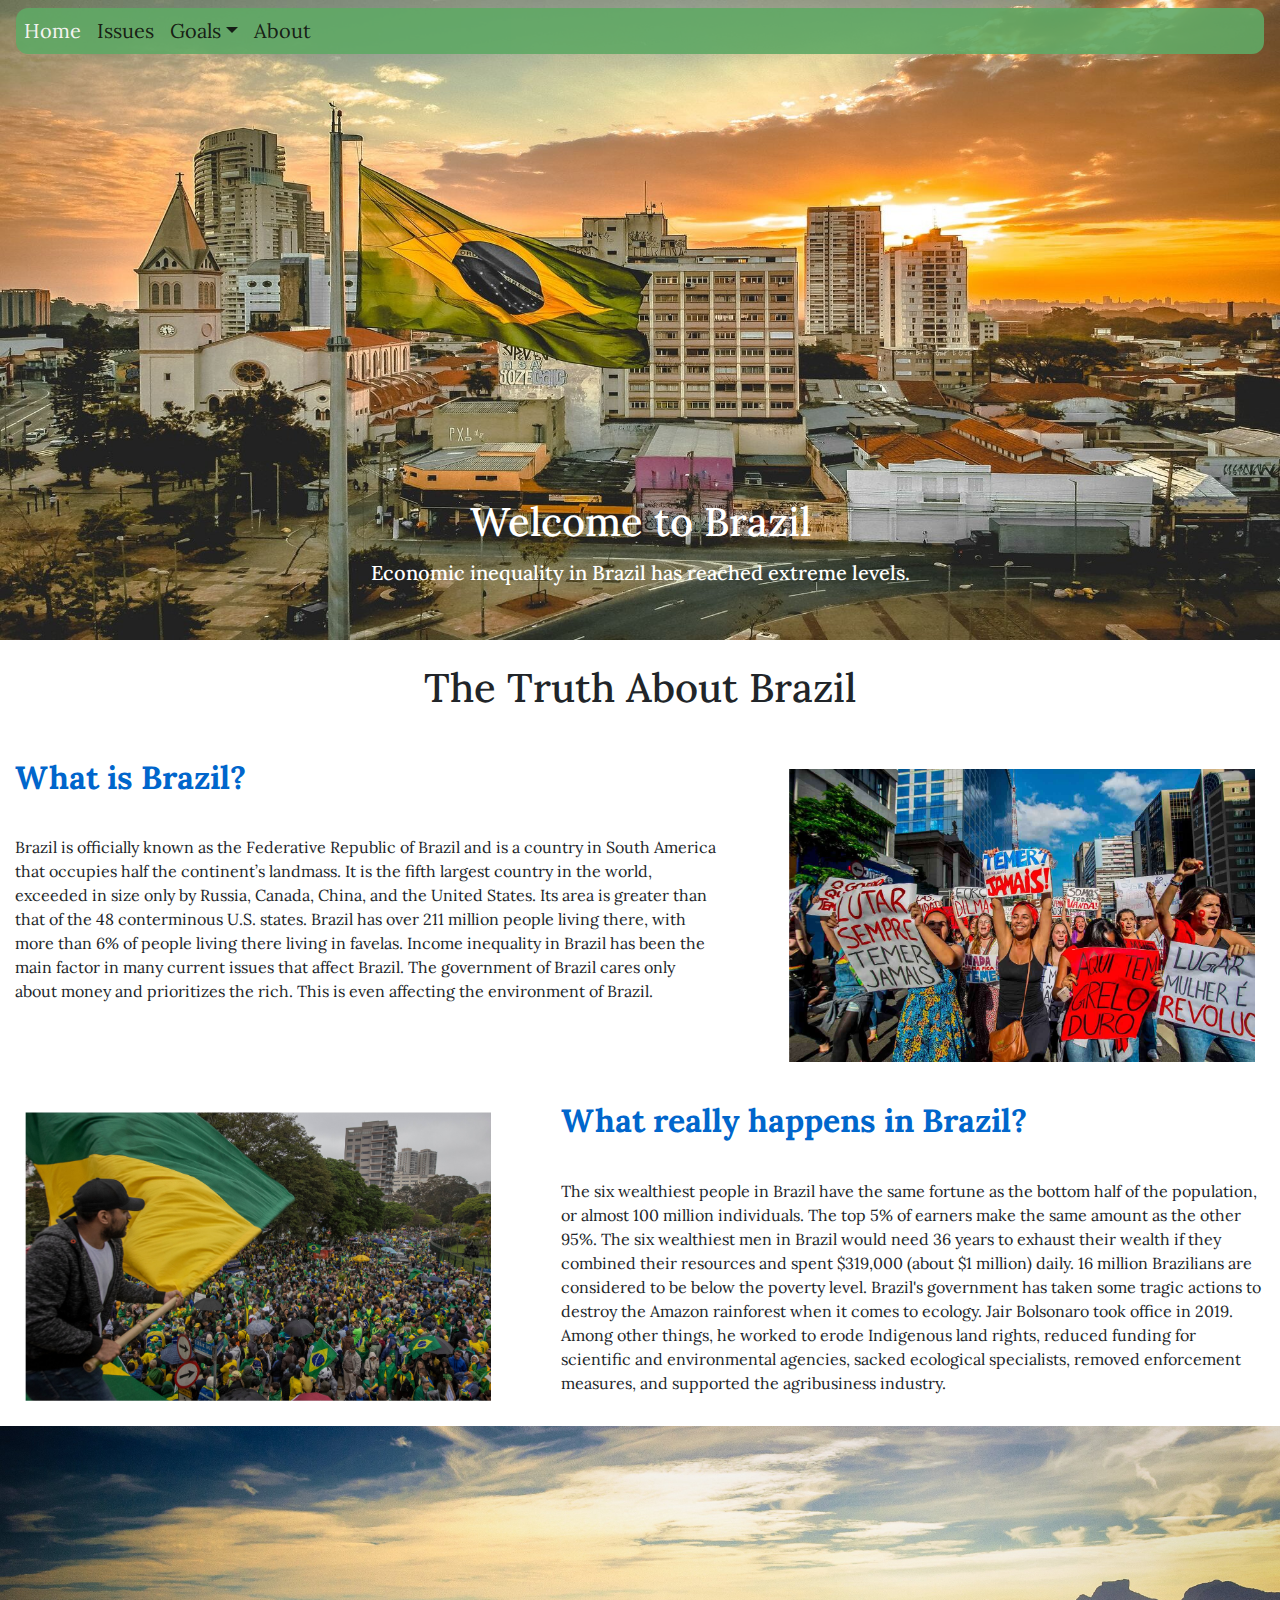
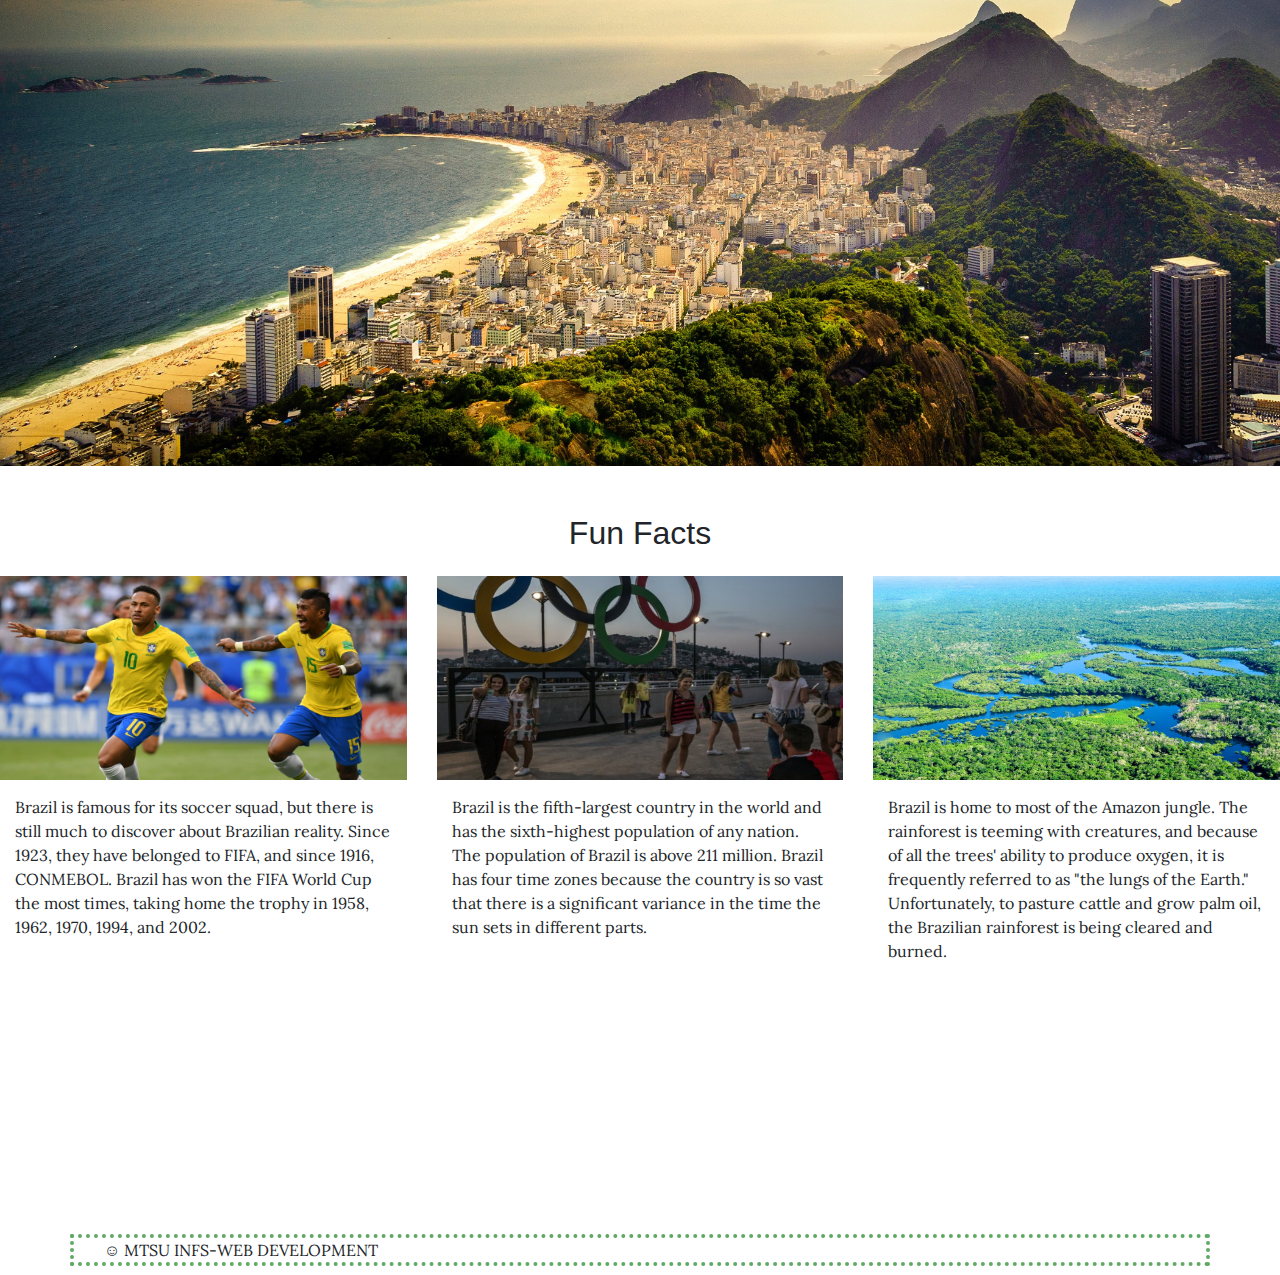
<file: index.html>
<!DOCTYPE html>
<html>

<head>
	<meta charset="utf-8">
	<meta name="viewport" content="width=device-width">
	<title>U.N Sustainable Development Goals: Addressing Brazil's Inequality </title>

	<link href="index.css" rel="stylesheet" type="text/css" />
	<link href='https://fonts.googleapis.com/css?family=Lora' rel='stylesheet'>
	<link rel="stylesheet" href="https://maxcdn.bootstrapcdn.com/bootstrap/4.0.0/css/bootstrap.min.css">
	<script src="https://ajax.googleapis.com/ajax/libs/jquery/3.3.1/jquery.min.js"></script>
	<script src="https://cdnjs.cloudflare.com/ajax/libs/popper.js/1.12.9/umd/popper.min.js"></script>
	<script src="https://maxcdn.bootstrapcdn.com/bootstrap/4.0.0/js/bootstrap.min.js"></script>
	<script src="script.js"></script>

</head>

<!-- START OF THE NAV BAR -->
<nav class="navbar fixed-top navbar-expand-lg navbar-light ">

	<button type="button" class="navbar-toggler" data-toggle="collapse" data-target="#myNavMenu"
		aria-controls="myNavMenu" aria-expanded="false" aria-label="Toggle Navigation">
		<span class="navbar-toggler-icon"></span>
	</button>

	<div class="collapse navbar-collapse" id="myNavMenu">
		<ul class="navbar-nav mr-auto active">
			<li class="nav-item active">
				<a class="nav-link" href="index.html " style="color: white;">Home</a>
			</li>

			<li class="nav-item active">
				<a class="nav-link" href="issues1.html">Issues</a>
			</li>

			<li class="nav-item dropdown active">
				<a class="nav-link dropdown-toggle" href="#" role="button" data-toggle="dropdown" aria-expanded="false">
					Goals</a>
				<ul class="dropdown-menu">
					<li><a class="dropdown-item" href="ungoal1.html"> Quality of Life </a></li>
					<li><a class="dropdown-item" href="ungoal2.html"> Economic Conditions </a></li>
					<li><a class="dropdown-item" href="ungoal3.html"> Sustainability and Climate Control </a></li>
				</ul>
			</li>



			<li class="nav-item active">
				<a class="nav-link" href="About.html">About</a>
			</li>
		</ul>
	</div>

</nav>
<!-- END OF THE NAVBAR-->

<body>

	<!-- START OF THE CARASOUL -->
	<div id="carouselmain" class="carousel slide" data-ride="carousel" data-interval="3000">
		<div class="carousel-inner">
			<div class="carousel-item active ">
				<img id="mainimg" class="d-block w-100" src="img/15.jpg" alt="Slide 1">
				<div class="carousel-caption d-none d-md-block">
					<h1> Welcome to Brazil </h1>
					<h5> Economic inequality in Brazil has reached extreme levels.</h5>
				</div>
			</div>
			<div class="carousel-item">
				<img id="mainimg" class="d-block w-100" src="img/12.jpg" alt="Slide 2">
				<div class="carousel-caption d-none d-md-block">
					<h1> Brazil is behind so many countries. </h1>
					<h5>To catch up to the United Kingdoms income equality, it will take 75 years.</h5>
				</div>
			</div>
		</div>
	</div>
	<!-- END OF THE CARASOUL -->

	<br>
	<h1 style="font-family: 'Lora'; text-align: center;">The Truth About Brazil</h1><br>
	<!-- About Section -->

	<div class="row one">
		<div class="col-md-7">
			<h2 class="one-heading" style="font-family: 'Lora'; font-weight: bold; color: #0066CC; padding:15px;"> What
				is Brazil?</h2>
			<p class="bscinfo" style="padding:15px;"> Brazil is officially known as the Federative Republic of Brazil
				and is a country in South America that occupies half the continent’s landmass. It is the fifth largest
				country in the world, exceeded in size only by Russia, Canada, China, and the United States. Its area is
				greater than that of the 48 conterminous U.S. states. Brazil has over 211 million people living there,
				with more than 6% of people living there living in favelas. Income inequality in Brazil has been the
				main factor in many current issues that affect Brazil. The government of Brazil cares only about money
				and prioritizes the rich. This is even affecting the environment of Brazil. </p>
		</div>
		<div class="col-md-5">
			<img class="bw d-block w-100" src="img/6.jpg" height=95% style=padding:25px; alt="brazil flag">
		</div>
	</div>

	<div class="row two ">
		<div class="col-md-5" style="float: left;">
			<img class="bw d-block w-100" src="img/3.jpg" height=95% style=padding:25px; alt="brazil flag">
		</div>
		<div class="col-md-7">
			<h2 class="two-heading" style="font-family: 'Lora'; font-weight: bold; color: #0066CC; padding:15px;"> What
				really happens in Brazil?</h2>

			<p class="bscinfo2" style="padding:15px;"> The six wealthiest people in Brazil have the same fortune as the
				bottom half of the population, or almost 100 million individuals. The top 5% of earners make the same
				amount as the other 95%. The six wealthiest men in Brazil would need 36 years to exhaust their wealth if
				they combined their resources and spent $319,000 (about $1 million) daily. 16 million Brazilians are
				considered to be below the poverty level. Brazil's government has taken some tragic actions to destroy
				the Amazon rainforest when it comes to ecology. Jair Bolsonaro took office in 2019. Among other things,
				he worked to erode Indigenous land rights, reduced funding for scientific and environmental agencies,
				sacked ecological specialists, removed enforcement measures, and supported the agribusiness industry.
			</p>
		</div>
	</div>

	<img src="img/13.jpg" class="morph d-block w-100 hoverable">
	<br><br>

	<!--fun facts -->
	<h2 class="secondary-heading mb-4" style=" text-align: center">Fun Facts</h2>

	<div class="row mb-5">
		<div class="col-lg-4 col-md-12 mb-4 mb-lg-0">
			<div class=" hover-zoomin">
				<img src="img/16.jpg" class=" img-fluid " alt="smaple image">

				<p style=padding:15px;>Brazil is famous for its soccer squad, but there is still much to discover about
					Brazilian reality. Since 1923, they have belonged to FIFA, and since 1916, CONMEBOL. Brazil has won
					the FIFA World Cup the most times, taking home the trophy in 1958, 1962, 1970, 1994, and 2002. </p>

			</div>
		</div>

		<div class="col-lg-4 col-md-6 mb-4 mb-md-0">


			<div class=" hover-zoomin">
				<img src="img/4.jpg" class="img-fluid " alt="smaple image">

				<p style=padding:15px;>Brazil is the fifth-largest country in the world and has the sixth-highest
					population of any nation. The population of Brazil is above 211 million. Brazil has four time zones
					because the country is so vast that there is a significant variance in the time the sun sets in
					different parts.</p>
			</div>

		</div>

		<div class="col-lg-4 col-md-6 mb-4 mb-md-0">

			<div class=" hover-zoomin">

				<img src="img/18.jpg" class=" img-fluid " alt="smaple image">

				<p style=padding:15px;> Brazil is home to most of the Amazon jungle. The rainforest is teeming with
					creatures, and because of all the trees' ability to produce oxygen, it is frequently referred to as
					"the lungs of the Earth." Unfortunately, to pasture cattle and grow palm oil, the Brazilian
					rainforest is being cleared and burned. </p>

			</div>
		</div>
	</div>


	<br><br>

	<br><br> <br><br> <br><br>

	<!-- Footer-->
	<footer class="footer" role="contentinfo">

		<div class="row">
			<div class="container" <div class="col-sm-6">
				<a style=padding:15px> ☺ MTSU INFS-WEB DEVELOPMENT </a>
			</div>
		</div>
		</div>

	</footer>

</body>

</html>
</file>
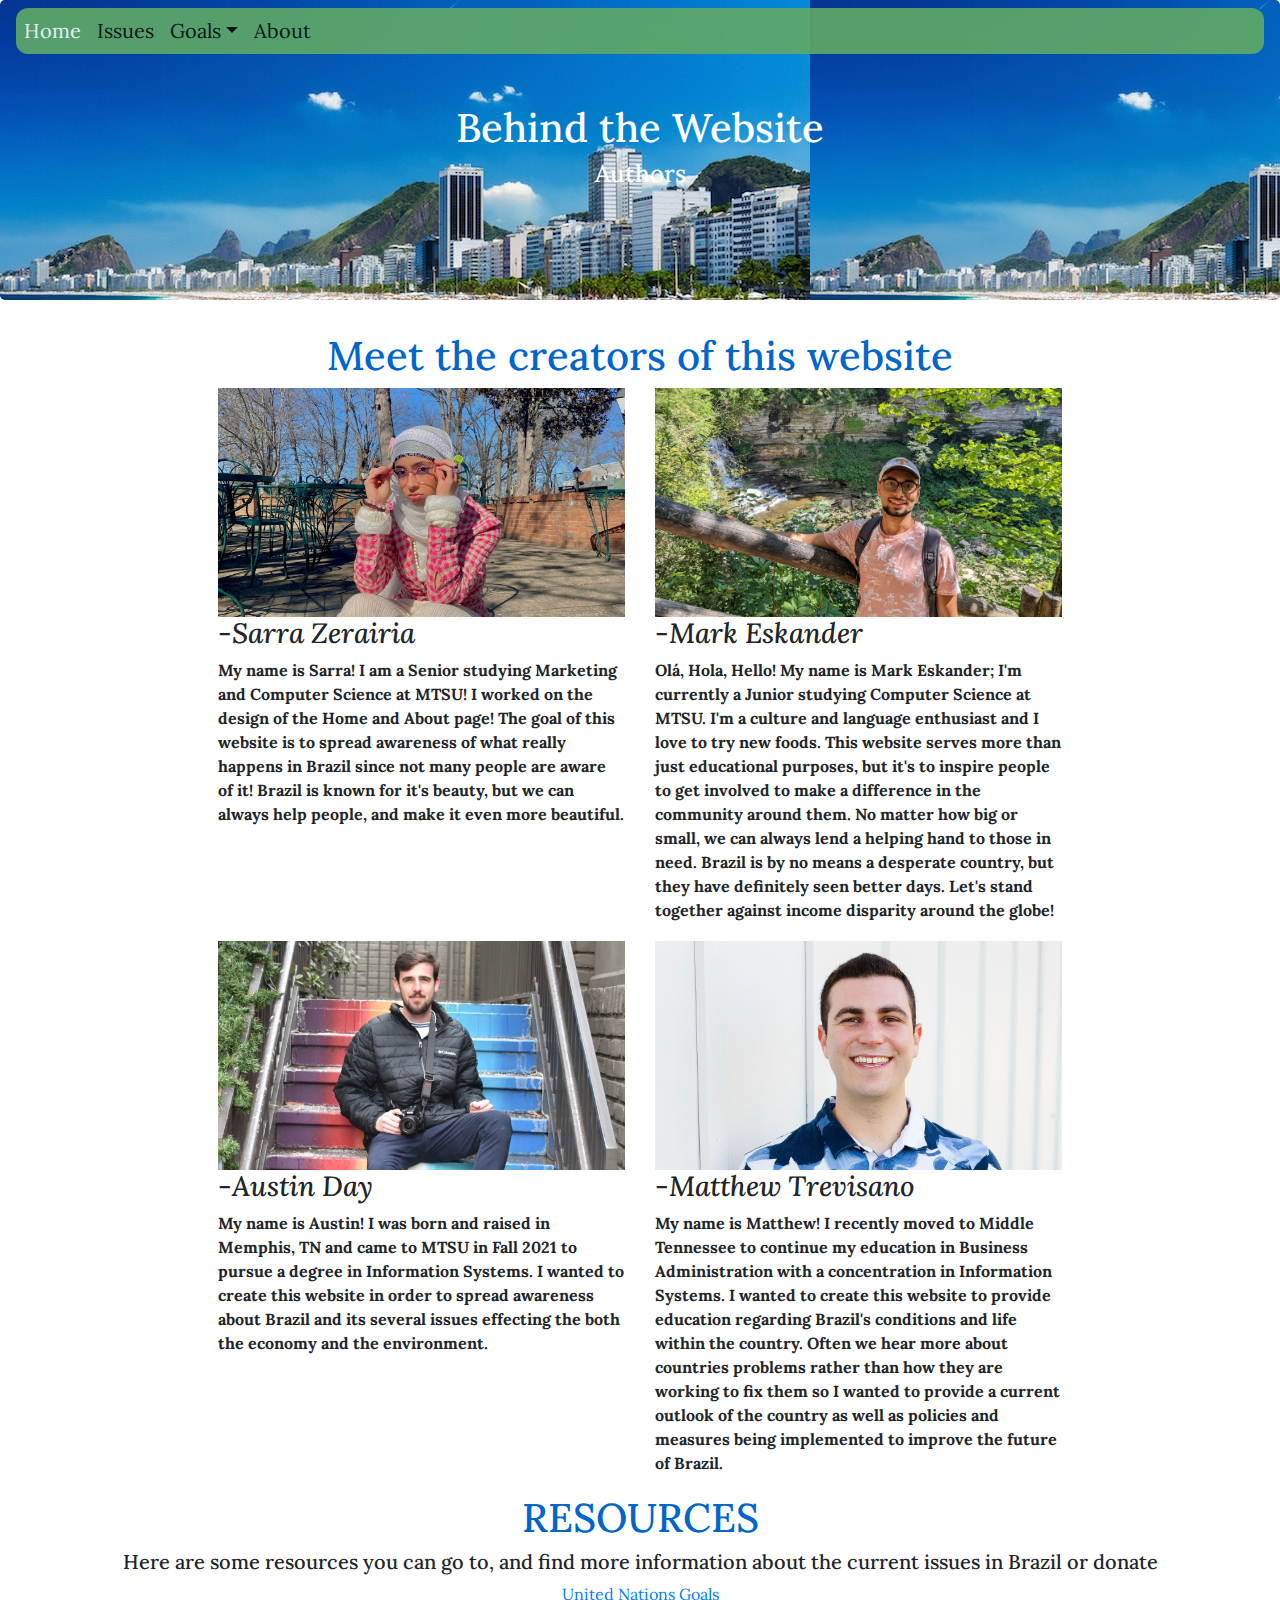
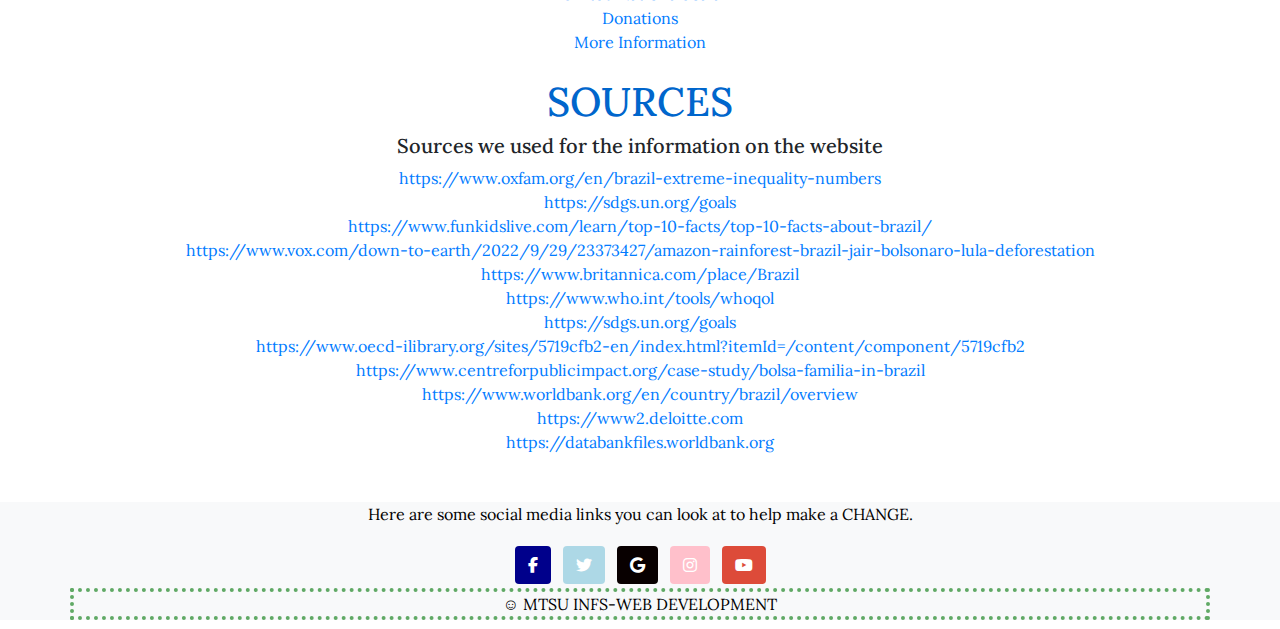
<file: About.html>
<!DOCTYPE html>
<html>

<head>
	<meta charset="utf-8">
	<meta name="viewport" content="width=device-width">
	<title>U.N Sustainable Development Goals: Addressing Brazil's Inequality </title>
	<link href="index.css" rel="stylesheet" type="text/css" />
	<link href='https://fonts.googleapis.com/css?family=Lora' rel='stylesheet'>
   <link rel="stylesheet" href="https://cdnjs.cloudflare.com/ajax/libs/font-awesome/6.3.0/css/all.min.css"
    crossorigin="anonymous">
	<link rel="stylesheet" href="https://maxcdn.bootstrapcdn.com/bootstrap/4.0.0/css/bootstrap.min.css">
	<script src="https://ajax.googleapis.com/ajax/libs/jquery/3.3.1/jquery.min.js"></script>
	<script src="https://cdnjs.cloudflare.com/ajax/libs/popper.js/1.12.9/umd/popper.min.js"></script>
	<script src="https://maxcdn.bootstrapcdn.com/bootstrap/4.0.0/js/bootstrap.min.js"></script>
	<script src="script.js"></script>

</head>

<!-- START OF THE NAV BAR -->
<nav class="navbar fixed-top navbar-expand-lg navbar-light ">

	<button type="button" class="navbar-toggler" data-toggle="collapse" data-target="#myNavMenu"
		aria-controls="myNavMenu" aria-expanded="false" aria-label="Toggle Navigation">
		<span class="navbar-toggler-icon"></span>
	</button>

	<div class="collapse navbar-collapse" id="myNavMenu">
		<ul class="navbar-nav mr-auto active">
			<li class="nav-item active">
				<a class="nav-link" href="index.html " style="color: white;">Home</a>
			</li>
			<li class="nav-item active">
				<a class="nav-link" href="issues1.html">Issues</a>
			</li>

			<li class="nav-item dropdown active">
				<a class="nav-link dropdown-toggle" href="#" role="button" data-toggle="dropdown" aria-expanded="false">
					Goals</a>
				<ul class="dropdown-menu">
					<li><a class="dropdown-item" href="ungoal1.html"> Quality of Life </a></li>
					<li><a class="dropdown-item" href="ungoal2.html"> Economic Conditions </a></li>
					<li><a class="dropdown-item" href="ungoal3.html"> Sustainability and Climate Control </a></li>
				</ul>
			</li>

			<li class="nav-item active">
				<a class="nav-link" href="About.html">About</a>
			</li>
		</ul>
	</div>

</nav>
<!-- END OF THE NAVBAR-->

<!-- Background image -->
<div class="jumbotron" style="background-image: url('img/14.jpg'); height: 300px; width: 100%;">
	<div class="d-flex justify-content-center align-items-center h-100">
		<div class="text-white" style=" text-align: center;">
			<h1>Behind the Website</h1>
			<h4>Authors</h4>
		</div>
	</div>
</div>

<body>

  <!-- AUTHORS SECTION -->
	<h1 class="creators" style="color: #0066CC; font-family: 'Lora';">Meet the creators of this website</h1>
	
	<div id="grid" class="row justify-content-center align-items-center " >
		<div class="col-sm-6 col-md-4 col-lg-4 mb-4">
			<img class="img-fluid" src="img/sarra.jpg">
			<div class="myinfo" >
				<h3>-<em>Sarra Zerairia</em></h3>
				<p ><strong > My name is Sarra! I am a Senior studying Marketing and Computer Science at MTSU! I worked on the design of the Home and About page! The goal of this website is to spread awareness of what really happens in Brazil since not many people are aware of it! Brazil is known for it's beauty, but we can always help people, and make it even more beautiful.</strong></p>
			</div>
		</div>
		<div class="col-sm-6 col-md-4 col-lg-4 mb-4">
			<img class="img-fluid" src="img/mark.jpg">
			<div class="myinfo">
				<h3>-<em>Mark Eskander</em></h3>
				<p><strong>Olá, Hola, Hello! My name is Mark Eskander; I'm currently a Junior studying Computer Science at MTSU. I'm a culture and language enthusiast and I love to try new foods. This website serves more than just educational purposes, but it's to inspire people to get involved to make a difference in the community around them. No matter how big or small, we can always lend a helping hand to those in need. Brazil is by no means a desperate country, but they have definitely seen better days. Let's stand together against income disparity around the globe!</strong></p>
			</div>
		</div>
			
		<div class="w-100"></div>
		<div class="col-sm-6 col-md-4 col-lg-4 mb-4">
			<img class="img-fluid" src="img/austin.jpg">
			<div class="myinfo">
				<h3>-<em>Austin Day</em></h3>
				<p ><strong>My name is Austin! I was born and raised in Memphis, TN and came to MTSU in Fall 2021 to pursue a degree in Information Systems. I wanted to create this website in order to spread awareness about Brazil and its several issues effecting the both the economy and the environment.</strong></p>
			</div>
		</div>
 
		<div class="col-sm-6 col-md-4 col-lg-4 mb-4">
			<img class="img-fluid" src="img/matt.jpg">
      	<div class="myinfo">
				<h3>-<em>Matthew Trevisano</em></h3>
				<p ><strong>My name is Matthew! I recently moved to Middle Tennessee to continue my education in Business Administration with a concentration in Information Systems. I wanted to create this website to provide education regarding Brazil's conditions and life within the country. Often we hear more about countries problems rather than how they are working to fix them so I wanted to provide a current outlook of the country as well as policies and measures being implemented to improve the future of Brazil.</strong></p>
			</div>
		</div>
	</div>
<!-- END OF AUTHORS SECTION -->

  <!-- RESOURCES  -->
  <div class="resources">
  <h1 style="text-align: center; color: #0066CC ;"> RESOURCES </h1>
  <h5 style="text-align: center;"> Here are some resources you can go to, and find more information about the current issues in Brazil or donate</h5>
<div class= "resource">
<a href="https://sdgs.un.org/goals" > United Nations Goals </a> <br>
<a href="https://www.globalgiving.org/search/?size=25&nextPage=1&sortField=sortorder&selectedLocations=00brazil&loadAllResults=true" > Donations </a> <br>
<a href="https://www.hrw.org/world-report/2022/country-chapters/brazil" > More Information </a> <br>
  
</div>
</div>

<br> 

  <!-- SOURCES SECTION -->
<div class="sources">
  <h1 style="text-align: center; color: #0066CC ;"> SOURCES </h1>
  <h5 style="text-align: center;"> Sources we used for the information on the website  </h5>
  <div class= "source">
<a href="https://www.oxfam.org/en/brazil-extreme-inequality-numbers" > https://www.oxfam.org/en/brazil-extreme-inequality-numbers </a> <br>

<a href="https://sdgs.un.org/goals" > https://sdgs.un.org/goals </a> <br>

<a  href="https://www.funkidslive.com/learn/top-10-facts/top-10-facts-about-brazil/ " > https://www.funkidslive.com/learn/top-10-facts/top-10-facts-about-brazil/  </a> <br>

<a href="https://www.vox.com/down-to-earth/2022/9/29/23373427/amazon-rainforest-brazil-jair-bolsonaro-lula-deforestation " > https://www.vox.com/down-to-earth/2022/9/29/23373427/amazon-rainforest-brazil-jair-bolsonaro-lula-deforestation  </a> <br>

<a  href="https://www.britannica.com/place/Brazil" > https://www.britannica.com/place/Brazil </a> <br>

<a  href="https://www.who.int/tools/whoqol" > https://www.who.int/tools/whoqol </a> <br>
    
<a  href="https://sdgs.un.org/goals" > https://sdgs.un.org/goals </a> <br>

<a  href="https://www.oecd-ilibrary.org/sites/5719cfb2-en/index.html?itemId=/content/component/5719cfb2-en#:~:text=Brazil's%20National%20Education%20Plan%20(Plano,Educa%C3%A7%C3%A3o%2C%202014%5B14%5D"> https://www.oecd-ilibrary.org/sites/5719cfb2-en/index.html?itemId=/content/component/5719cfb2 </a> <br>                                                                                   
<a  href="https://www.centreforpublicimpact.org/case-study/bolsa-familia-in-brazil" > https://www.centreforpublicimpact.org/case-study/bolsa-familia-in-brazil </a> <br>

<a  href="https://www.worldbank.org/en/country/brazil/overview" > https://www.worldbank.org/en/country/brazil/overview</a> <br> 

<a  href="https://www2.deloitte.com/us/en/insights/economy/americas/brazil-economic-outlook.html" > https://www2.deloitte.com </a> <br> 

<a  href="https://databankfiles.worldbank.org/public/ddpext_download/poverty/987B9C90-CB9F-4D93-AE8C-750588BF00QA/current/Global_POVEQ_BRA.pdf" > https://databankfiles.worldbank.org
</a> <br> 


    
</div>
</div>

<!-- END OF SOURCES SECTION -->
<br><br>

  <!-- FOOTER + SOCIAL MEDIA LINKS-->
<footer class="bg-light text-center text-white">
 <p style="color: black;">Here are some social media links you can look at to help make a CHANGE.</p>
  <div class="socials">

      <a
        class="btn text-white btn-floating m-1"
        style="background-color: #00008B;"
        href="https://www.facebook.com/brazilfoundation.org/"
        role="button"
        ><i class="fab fa-facebook-f"></i
      ></a>

    
      <a
        class="btn text-white btn-floating m-1"
        style="background-color: #ADD8E6;"
        href="https://twitter.com/SustDev"
        role="button"
        ><i class="fab fa-twitter"></i
      ></a>

      <a
        class="btn text-white btn-floating m-1"
        style="background-color: #080000;"
        href="https://www.globalgiving.org/search/?size=25&nextPage=1&sortField=sortorder&selectedLocations=00brazil&loadAllResults=true"
        role="button"
        ><i class="fab fa-google"></i
      ></a>


      <a
        class="btn text-white btn-floating m-1"
        style="background-color: #FFC0CB;"
        href="https://www.instagram.com/brazilhelp_org/"
        role="button"
        ><i class="fab fa-instagram"></i
      ></a>


      <a
        class="btn text-white btn-floating m-1"
        style="background-color: #DD4B39;"
        href="https://www.youtube.com/watch?v=B3213P5_XKc"
        role="button"
        ><i class="fab fa-youtube"></i
      ></a>
   
  </div>


		<div class="row">
			<div class="container" <div class="col-sm-6">
				<a style="padding:15px; color: black;"> ☺ MTSU INFS-WEB DEVELOPMENT  </a>
			</div>
		</div>

	</footer>
<!-- FOOTER ENDS -->
</body>

</html>
</file>
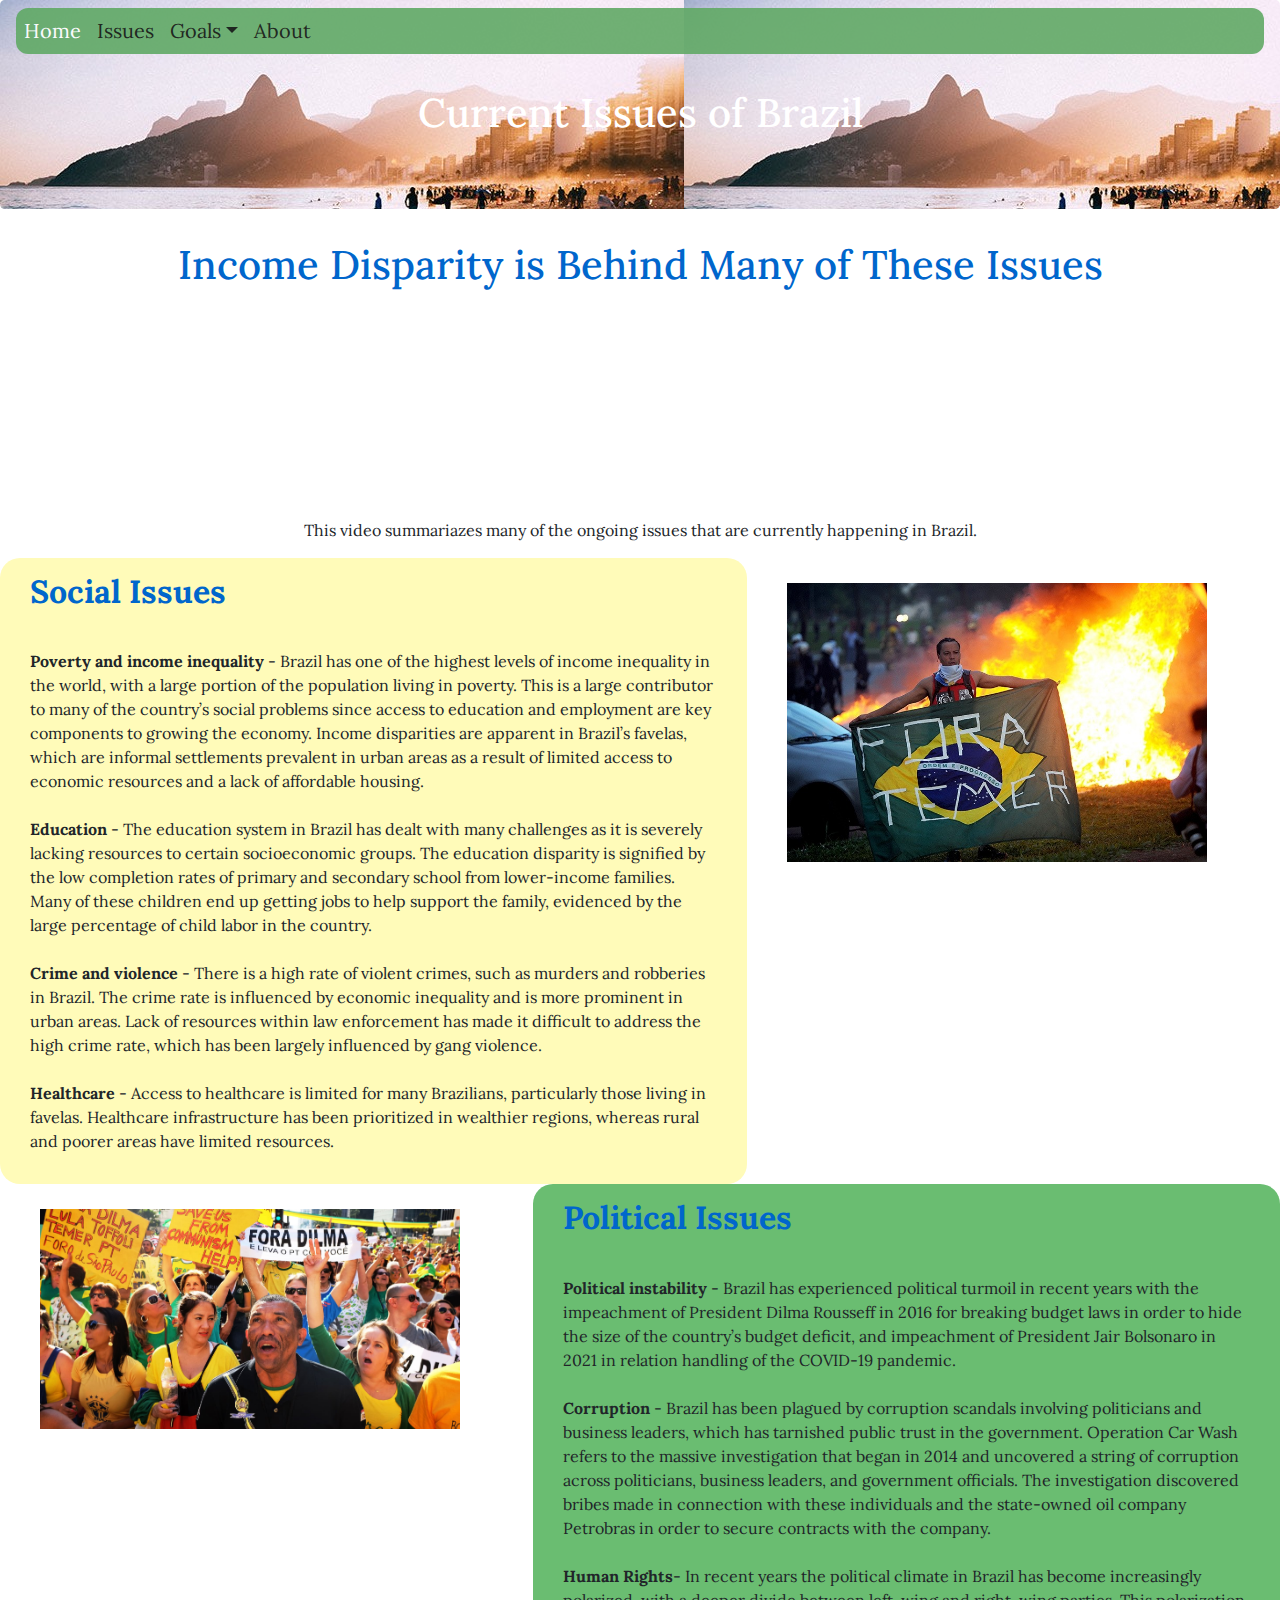
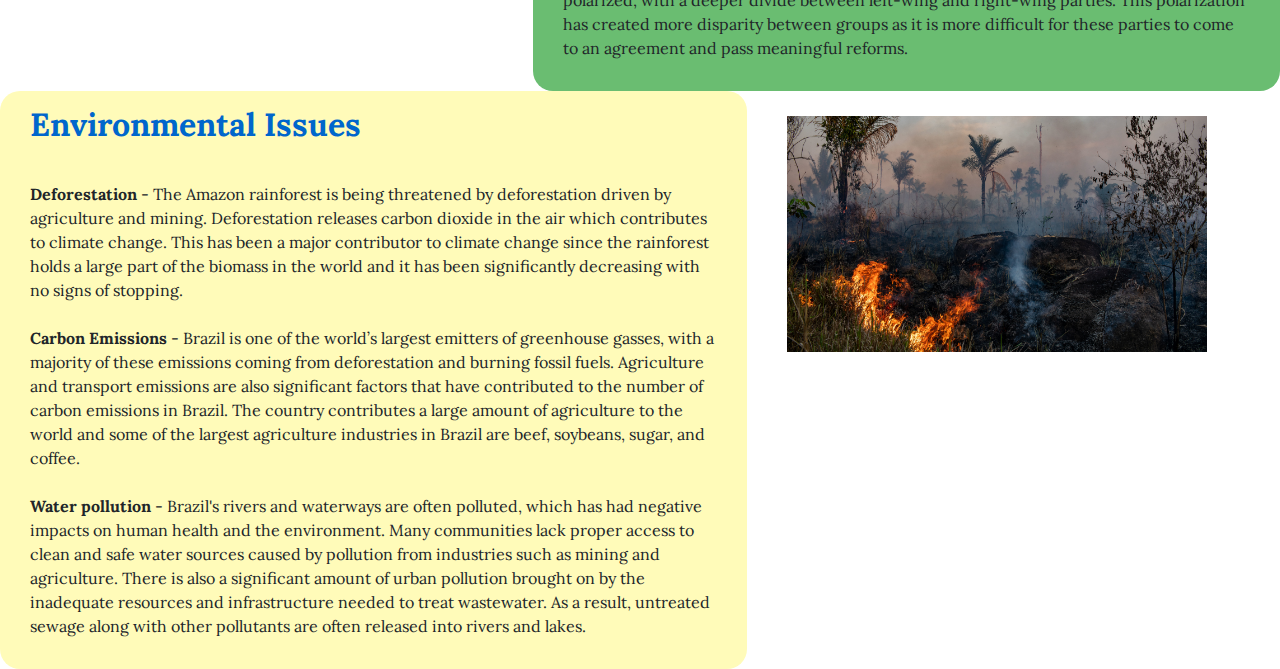
<file: issues1.html>
<!DOCTYPE html>
<html>

<head>
  <meta charset="utf-8">
  <meta name="viewport" content="width=device-width">
  <title>Issues in Brazil</title>
	<link href="index.css" rel="stylesheet" type="text/css" />
	<link href='https://fonts.googleapis.com/css?family=Lora' rel='stylesheet'>
	<link rel="stylesheet" href="https://maxcdn.bootstrapcdn.com/bootstrap/4.0.0/css/bootstrap.min.css">
	<script src="https://ajax.googleapis.com/ajax/libs/jquery/3.3.1/jquery.min.js"></script>
	<script src="https://cdnjs.cloudflare.com/ajax/libs/popper.js/1.12.9/umd/popper.min.js"></script>
	<script src="https://maxcdn.bootstrapcdn.com/bootstrap/4.0.0/js/bootstrap.min.js"></script>
	<script src="script.js"></script>

</head>

<!-- START OF THE NAV BAR -->
<nav class="navbar fixed-top navbar-expand-lg navbar-light ">

	<button type="button" class="navbar-toggler" data-toggle="collapse" data-target="#myNavMenu"
		aria-controls="myNavMenu" aria-expanded="false" aria-label="Toggle Navigation">
		<span class="navbar-toggler-icon"></span>
	</button>

	<div class="collapse navbar-collapse" id="myNavMenu">
		<ul class="navbar-nav mr-auto active">
			<li class="nav-item active">
				<a class="nav-link" href="index.html " style="color: white;">Home</a>
			</li>

    	<li class="nav-item active">
				<a class="nav-link" href="issues1.html">Issues</a>
			</li>
      
			<li class="nav-item dropdown active">
				<a class="nav-link dropdown-toggle" href="#" role="button" data-toggle="dropdown" aria-expanded="false">
					Goals</a>
				<ul class="dropdown-menu">
					<li><a class="dropdown-item" href="ungoal1.html"> Quality of Life </a></li>
					<li><a class="dropdown-item" href="ungoal2.html"> Economic Disparity </a></li>
          <li><a class="dropdown-item" href="ungoal3.html"> Sustainability and Climate Control </a></li>
				</ul>
			</li>


			<li class="nav-item active">
				<a class="nav-link" href="About.html">About</a>
			</li>
		</ul>
	</div>

</nav>
<!-- END OF THE NAVBAR-->
  
  <body>
    
  	<div class="jumbotron" style="background-image: url('img/10.jpg'); height: 200;">
		<div>
			<h1 style="color: #fff; text-align: center; padding-top: 25px;" >Current Issues of Brazil</h1>
		</div>
	</div>
<!-- VIDEO -->
    <h1 style="text-align:center; font-family: 'Lora'; color:#0066CC ;" > Income Disparity is Behind Many of These Issues</h1>
    <div style="text-align:center;">
    <iframe width="400" height="215" src="https://www.youtube.com/embed/Bcg7j2-vqMQ" title="YouTube video player" frameborder="0" allow="accelerometer; autoplay; clipboard-write; encrypted-media; gyroscope; picture-in-picture; web-share" allowfullscreen></iframe>
</div>
      <p style="text-align:center;" > This video summariazes many of the ongoing issues that are currently happening in Brazil.  </p>

<!-- INFORMATION -->
  <div class="row-one">
    <div class="col-md-7" style="float:left; background-color: #fffbb9; border-radius: 20px;">
    <h2 class="one-heading" style="font-family: 'Lora'; font-weight: bold; color: #0066CC; padding:15px;"> Social Issues</h2>
    <p class="bscinfo" style="padding: 15px;">
        <strong>Poverty and income inequality</strong> - Brazil has one of the highest levels of income inequality in the world, with a large portion of the population living in poverty. This is a large contributor to many of the country’s social problems since access to education and employment are key components to growing the economy. Income disparities are apparent in Brazil’s favelas, which are informal settlements prevalent in urban areas as a result of limited access to economic resources and a lack of affordable housing.
    <br>
    <br>
        <strong>Education</strong> - The education system in Brazil has dealt with many challenges as it is severely lacking resources to certain socioeconomic groups. The education disparity is signified by the low completion rates of primary and secondary school from lower-income families. Many of these children end up getting jobs to help support the family, evidenced by the large percentage of child labor in the country.
    <br>
    <br>
        <strong>Crime and violence</strong> - There is a high rate of violent crimes, such as murders and robberies in Brazil. The crime rate is influenced by economic inequality and is more prominent in urban areas. Lack of resources within law enforcement has made it difficult to address the high crime rate, which has been largely influenced by gang violence.
    <br>
    <br>
        <strong>Healthcare</strong> - Access to healthcare is limited for many Brazilians, particularly those living in favelas. Healthcare infrastructure has been prioritized in wealthier regions, whereas rural and poorer areas have limited resources. 
</p>
    </div>
      <div class="col-md-5"  style="float: right;"> 
        <img class="bw img-fluid" src="img/R.jpeg" height=95%  style="padding:25px;"; alt="Brazillian Protests">
      </div>
    </div>
    


    
     <div class="row two"> 
       </div>
       <div class="col-md-7" style="float:right; background-color: #6abd71; border-radius: 20px;">
        <h2 class="two-heading" style="font-family: 'Lora'; font-weight: bold; color: #0066CC; padding:15px;"> Political Issues </h2>
   <p class="bscinfo2" style="padding: 15px;">
        <strong>Political instability</strong> - Brazil has experienced political turmoil in recent years with the impeachment of President Dilma Rousseff in 2016 for breaking budget laws in order to hide the size of the country’s budget deficit, and impeachment of President Jair Bolsonaro in 2021 in relation handling of the COVID-19 pandemic.
    <br>
    <br>
        <strong>Corruption</strong> - Brazil has been plagued by corruption scandals involving politicians and business leaders, which has tarnished public trust in the government. Operation Car Wash refers to the massive investigation that began in 2014 and uncovered a string of corruption across politicians, business leaders, and government officials. The investigation discovered bribes made in connection with these individuals and the state-owned oil company Petrobras in order to secure contracts with the company.  
    <br>
    <br>
        <strong>Human Rights</strong>- In recent years the political climate in Brazil has become increasingly polarized, with a deeper divide between left-wing and right-wing parties. This polarization has created more disparity between groups as it is more difficult for these parties to come to an agreement and pass meaningful reforms. 
</p>
     </div>
    <div  class="col-md-5" style="float: left">
      <img class="bw img-fluid" src="img/P.jpg" style=padding:25px; alt="Save us from Communism">
    </div>
    
    <div class="row-three">
    <div class="col-md-7" style="float:left; background-color: #fffbb9; border-radius: 20px;">
    <h2 class="three-heading" style="font-family: 'Lora'; font-weight: bold; color: #0066CC; padding:15px;"> Environmental Issues</h2>
    <p class="bscinfo" style="padding: 15px;">
       <strong>Deforestation</strong> - The Amazon rainforest is being threatened by deforestation driven by agriculture and mining. Deforestation releases carbon dioxide in the air which contributes to climate change. This has been a major contributor to climate change since the rainforest holds a large part of the biomass in the world and it has been significantly decreasing with no signs of stopping. 
    <br>
    <br>
        <strong>Carbon Emissions</strong> - Brazil is one of the world’s largest emitters of greenhouse gasses, with a majority of these emissions coming from deforestation and burning fossil fuels. Agriculture and transport emissions are also significant factors that have contributed to the number of carbon emissions in Brazil. The country contributes a large amount of agriculture to the world and some of the largest agriculture industries in Brazil are beef, soybeans, sugar, and coffee.
    <br>
    <br>
       <strong>Water pollution</strong> - Brazil's rivers and waterways are often polluted, which has had negative impacts on human health and the environment. Many communities lack proper access to clean and safe water sources caused by pollution from industries such as mining and agriculture. There is also a significant amount of urban pollution brought on by the inadequate resources and infrastructure needed to treat wastewater. As a result, untreated sewage along with other pollutants are often released into rivers and lakes. 
</p>
    </div>
      <div class="col-md-5"  style="float: right;"> 
        <img class="bw img-fluid" src="img/carouselimg1.jpg" height=95%  style="padding:25px;"; alt="rainforest deforestation">
      </div>
    </div>
   
<!-- END OF INFORMATION -->
</body>

</html>
</file>
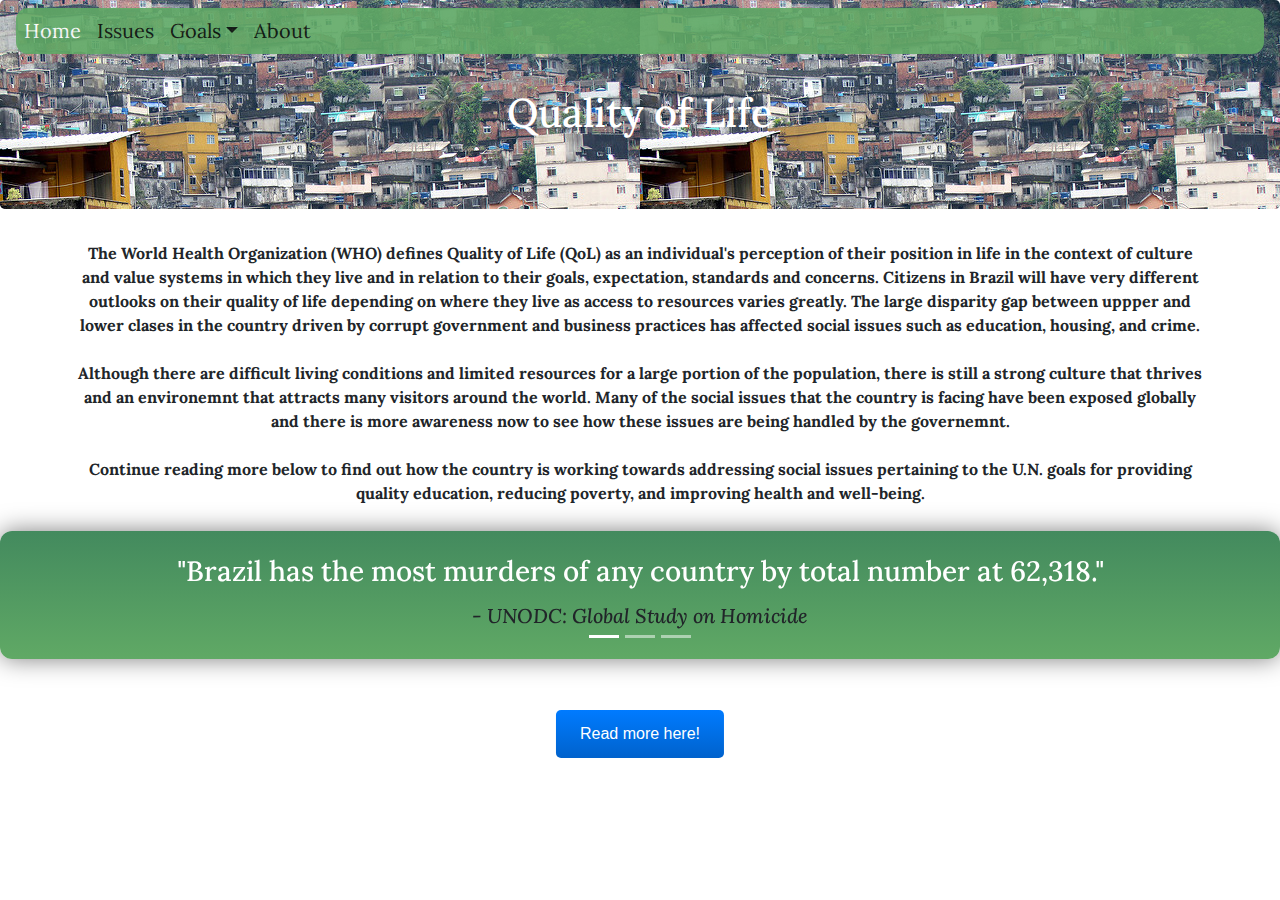
<file: ungoal1.html>
<!DOCTYPE html>
<html>

<head>
	<meta charset="utf-8">
	<meta name="viewport" content="width=device-width, initial-scale=1">
	<meta http-equiv="X-UA-Compatible" content="IE=edge">
	<title>UN Goals: Quality of Life</title>
	<link href="index.css" rel="stylesheet" type="text/css" />
	<link href='https://fonts.googleapis.com/css?family=Lora' rel='stylesheet'>
	<link rel="stylesheet" href="https://maxcdn.bootstrapcdn.com/bootstrap/4.0.0/css/bootstrap.min.css">
	<script src="https://ajax.googleapis.com/ajax/libs/jquery/3.3.1/jquery.min.js"></script>
	<script src="https://cdnjs.cloudflare.com/ajax/libs/popper.js/1.12.9/umd/popper.min.js"></script>
	<script src="https://maxcdn.bootstrapcdn.com/bootstrap/4.0.0/js/bootstrap.min.js"></script>
	<script src="script.js"></script>


</head>

<!-- START OF THE NAV BAR -->
<nav class="navbar fixed-top navbar-expand-lg navbar-light ">

	<button type="button" class="navbar-toggler" data-toggle="collapse" data-target="#myNavMenu"
		aria-controls="myNavMenu" aria-expanded="false" aria-label="Toggle Navigation">
		<span class="navbar-toggler-icon"></span>
	</button>

	<div class="collapse navbar-collapse" id="myNavMenu">
		<ul class="navbar-nav mr-auto active">
			<li class="nav-item active">
				<a class="nav-link" href="index.html " style="color: white;">Home</a>
			</li>
			<li class="nav-item active">
				<a class="nav-link" href="issues1.html">Issues</a>
			</li>
			<li class="nav-item dropdown active">
				<a class="nav-link dropdown-toggle" href="#" role="button" data-toggle="dropdown" aria-expanded="false">
					Goals</a>
				<ul class="dropdown-menu">
					<li><a class="dropdown-item" href="ungoal1.html"> Quality of Life </a></li>
					<li><a class="dropdown-item" href="ungoal2.html"> Economic Conditions </a></li>
					<li><a class="dropdown-item" href="ungoal3.html"> Sustainability and Climate Control </a></li>
				</ul>
			</li>


			<li class="nav-item active">
				<a class="nav-link" href="About.html">About</a>
			</li>
		</ul>
	</div>

</nav>
<!-- END OF THE NAVBAR-->

<body>

	<!-- 	introduction message + JUMBOTRON -->
	<div class="jumbotron" style="background-image: url('img/livingStateImg.jpg'); height: 200;">
		<div>
			<h1 style="color: #fff; text-align: center; padding-top: 25px;" ;">Quality of Life</h1>
		</div>
	</div>
	<p style="text-align: center;  padding-left: 75px; padding-right: 75px; padding-bottom: 15px;">
		<strong>The World Health Organization (WHO) defines Quality of Life (QoL) as an individual's perception of their
			position in life in the context of culture and value systems in which they live and in relation to their
			goals, expectation, standards and concerns. Citizens in Brazil will have very different outlooks on their
			quality of life depending on where they live as access to resources varies greatly. The large disparity gap
			between uppper and lower clases in the country driven by corrupt government and business practices has
			affected social issues such as education, housing, and crime. </strong>
		<br>
		<br>
		<strong>Although there are difficult living conditions and limited resources for a large portion of the
			population, there is still a strong culture that thrives and an environemnt that attracts many visitors
			around the world. Many of the social issues that the country is facing have been exposed globally and there
			is more awareness now to see how these issues are being handled by the governemnt.</strong>
		<br>
		<br>
		<strong>Continue reading more below to find out how the country is working towards addressing social issues
			pertaining to the U.N. goals for providing quality education, reducing poverty, and improving health and
			well-being. </strong>

	</p>
	<!-- 	end of intro message -->

	<!-- 	start of facts carousel -->
	<div id="carouselText1" class="carousel slide" data-ride="carousel" data-interval="5000">

		<ol class="carousel-indicators">
			<li data-target="#carouselText1" data-slide-to="0" class="active"></li>
			<li data-target="#carouselText1" data-slide-to="1"></li>
			<li data-target="#carouselText1" data-slide-to="2"></li>
		</ol>

		<div class="carousel-innerFacts">

			<div class="carousel-item active mt-4 mb-3">
				<h3 align="center" style="color: #fff;">"Brazil has the most murders of any country by total number at
					62,318."</h3>
				<h5 align="center"><em>- UNODC: Global Study on Homicide</em></h5>
			</div>


			<div class="carousel-item mt-4 mb-3">
				<h3 align="center" style="color: #fff;">"17% of high school graduates are proficient in math and 28% are
					proficient in the country's official language."
				</h3>
				<h5 align="center"><em>- OECD: Programme for international student assessment</em></h5>
			</div>

			<div class="carousel-item mt-4 mb-3">
				<h3 align="center" style="color: #fff;">"The top 1% of the population in Brazil earns about 33 times
					more than the bottom
					50%."</h3>
				<h5 align="center"><em>- OXFAM</em></h5>
			</div>

		</div>

	</div>
	<!--end of carousel-->

	<button id="revealBtn" type="button" class="btn">Read more here!</button>

	<!-- Start of goals container -->
	<div class="UNgoals1">
		<div class="container">
			<a id="toBottom" href="#toTop">Bottom</a>
			<div class="card-deck">
				<!-- Education goal -->
				<div class="education">
					<h1>Education</h1>
					<p><img align="right" src="img/educationImg1.jpg" title="Click me!" alt="Education in Brazil"
							class="eduImg">
						<img align="right" src="img/eduStatImg1.jpg" alt="Poor education" class="eduGraphImg">
						Access to quality education has been a challenge for many citizens of Brazil. The education
						system is divided and has a history of low equality, however policies has been implemeneted to
						set a change in motion.
						<br>
						<br>
						In 2014, the country introduced the National Education Plan, which sets goals for improving the
						quality of education for all social-economic groups at all levels and a target for investments
						into education system. This plan aims to combat exclusion through education as knowledge and
						skills acquired gives individuals more social and economic opportunity. Through increased
						funding, cities are able to improve schools infrastrucure as well as provide more resources for
						students and teachers. <br>
						<br>
						These initiatives show that the Brazillian government recognizes issues within the education
						system and is working towards improving the quality and access across their nation. As the
						countries workforce education grows it will directly contribute to the economy by creating
						opportunities that promote prosperity.
					</p>
				</div>
			</div>

			<!-- Poverty goal -->
			<div class="card-deck">
				<div class="poverty">
					<h1>Poverty</h1>
					<p><img align="left" src="img/povertyImg1.jpg" title="Click me!" alt="Poverty in Brazil"
							class="povertyImg">
						<img align="left" src="img/wealthBrazil.jpg" alt="Income" class="wealthImg">
						It is apparant in some of Brazils major cities the amount of poverty and inequality seen in
						urban areas. Improper and corrupt management in the Brazillian government has created issues and
						a large gap in dispartity between economic groups. Although politics have created many of these
						problems, there are still some key initiaves that have been implemented to give opportunity to
						lower-income groups.
						<br>
						<br>
						The most popular measure that has been created to address poverty is the Bolsa Familia program.
						Introduced in 2003 by president Lula da Silva, the program offers cash transfers to low-income
						families on the condition that they send their children to school, receive healthcare, and are
						properly vaiccinated. This government inititaive has done a great deal to support those in
						poverty and helped to improve health and education among many families. Due to the
						succesffulness of the program, it has been expanded to cover more families that are impacted. In
						addition to this program, the government has also implemented tax reforms created to reduce
						economic inequality by taxing higher-income earners and distributing the money to fund social
						programs that benefit those in poverty.
						<br>
						<br>
						Seeing success in these programs and initiatives provides good feedback for continued
						investment. The country has come a long way since addressing these issues, but will need to
						continue support these programs to further promote economic growth and eliminate poverty and
						economic inequality.
					</p>
				</div>
			</div>

			<!-- Health & Well-Being goal -->
			<div class="card-deck">
				<div class="crime">
					<h1>Health & Well-Being</h1>
					<p><img align="left" src="img/crimeImg1.jpg" title="Click me!" alt="Crime in Brazil"
							class="crimeImg">
						<img align="left" src="img/crimeRateBrazil.jpg" alt="Crime rates Brazil" class="crimeRates">
						The health and well-being of Brazillians has been disrupted throughout the nations history
						resulting from economic instability and crime. Brazil has some of the highest rates of crime due
						to corruption in law enforcement and politics as well as a large involvement in organized crime
						and gangs. In recent years, the country has made significant changes to promote the health and
						well-being of citizens in order to improve their quality of life.
						<br>
						<br>
						Although there is still a need for more healthcare infrastrucutre, the government provides free
						healthcare to all Brazillian citizens through the Unified Health System (SUS). This has helped
						to greatly increase life expectancy by improving health outcomes for the sick and reducing
						infant mortality rates to those that have access to these resources. Along with this free
						healthcare system, the government also has a national immunization program that provides free
						vaccines to all citizens which was introduced to combat the prevelance of infectious diseases.
						Families that reside in more uinderserved areas of the country have access to a system called
						the Fmaily Health Strategy, which is a healthcare programs that provides care to families inside
						their homes or with an established community health center.
						<br>
						<br>
						These programs and inititaves created by the government show that they are taking appropriate
						action to tackle some of the economic challenges families in the nation face, however these
						measures are easier to implement when there are limited resources. In order to improve quality
						and access through the country, they should look into more initiatives that will promote
						healthcare infrastructure so that access to these resources is expanded to more groups.
					</p>
				</div>
			</div> <!-- end of card deck div -->
			<a id="toTop" href="#">Top</a>
		</div> <!-- end of container div -->
	</div> <!-- end of UNgoals1 div -->
</body>

</html>
</file>
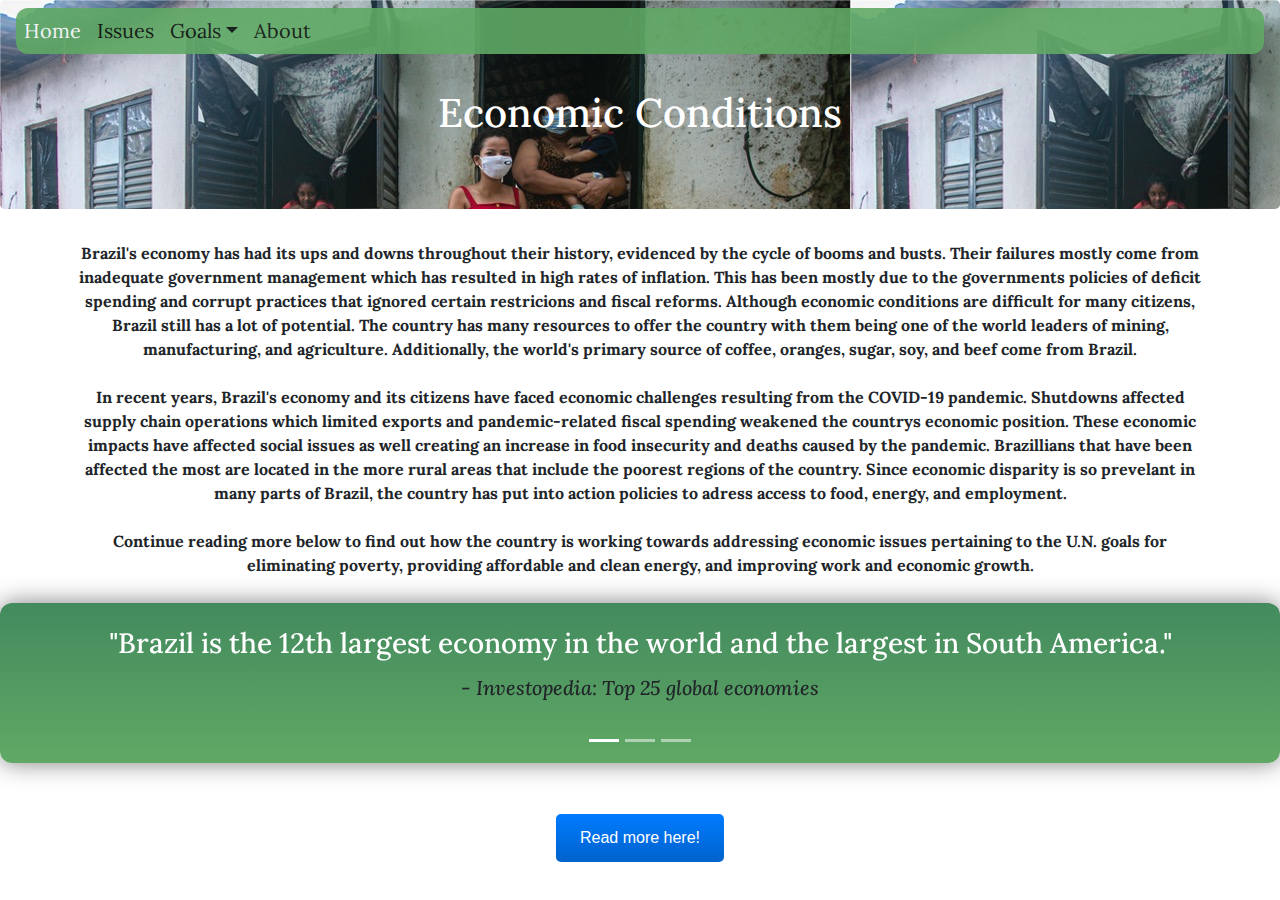
<file: ungoal2.html>
<!DOCTYPE html>
<html>

<head>
	<meta charset="utf-8">
	<meta name="viewport" content="width=device-width">
	<title>U.N Goals: Economic conditions </title>
	<link href="index.css" rel="stylesheet" type="text/css" />
	<link href='https://fonts.googleapis.com/css?family=Lora' rel='stylesheet'>
	<link rel="stylesheet" href="https://maxcdn.bootstrapcdn.com/bootstrap/4.0.0/css/bootstrap.min.css">
	<script src="https://ajax.googleapis.com/ajax/libs/jquery/3.3.1/jquery.min.js"></script>
	<script src="https://cdnjs.cloudflare.com/ajax/libs/popper.js/1.12.9/umd/popper.min.js"></script>
	<script src="https://maxcdn.bootstrapcdn.com/bootstrap/4.0.0/js/bootstrap.min.js"></script>
	<script src="script.js"></script>

</head>

<!-- START OF THE NAV BAR -->
<nav class="navbar fixed-top navbar-expand-lg navbar-light ">

	<button type="button" class="navbar-toggler" data-toggle="collapse" data-target="#myNavMenu"
		aria-controls="myNavMenu" aria-expanded="false" aria-label="Toggle Navigation">
		<span class="navbar-toggler-icon"></span>
	</button>

	<div class="collapse navbar-collapse" id="myNavMenu">
		<ul class="navbar-nav mr-auto active">
			<li class="nav-item active">
				<a class="nav-link" href="index.html " style="color: white;">Home</a>
			</li>
			<li class="nav-item active">
				<a class="nav-link" href="issues1.html">Issues</a>
			</li>
			<li class="nav-item dropdown active">
				<a class="nav-link dropdown-toggle" href="#" role="button" data-toggle="dropdown" aria-expanded="false">
					Goals</a>
				<ul class="dropdown-menu">
					<li><a class="dropdown-item" href="ungoal1.html"> Quality of Life </a></li>
					<li><a class="dropdown-item" href="ungoal2.html"> Economic Conditions </a></li>
					<li><a class="dropdown-item" href="ungoal3.html"> Sustainability and Climate Control </a></li>
				</ul>
			</li>

			<li class="nav-item active">
				<a class="nav-link" href="About.html">About</a>
			</li>
		</ul>
	</div>

</nav>
<!-- END OF THE NAVBAR-->

<body>
<!-- JUMBOTRON -->
	<div class="jumbotron" style="background-image: url('img/19.jpg'); height: 200;">
		<div>
			<h1 style="color: white; text-align: center; padding-top: 25px;" ;">Economic Conditions</h1>
		</div>
	</div>

  <!-- INFORMATION STARTS -->
	<p style="text-align: center;  padding-left: 75px; padding-right: 75px; padding-bottom: 15px;">
		<strong>Brazil's economy has had its ups and downs throughout their history, evidenced by the cycle of booms and
			busts. Their failures mostly come from inadequate government management which has resulted in high rates of
			inflation. This has been mostly due to the governments policies of deficit spending and corrupt practices
			that ignored certain restricions and fiscal reforms. Although economic conditions are difficult for many
			citizens, Brazil still has a lot of potential. The country has many resources to offer the country with them
			being one of the world leaders of mining, manufacturing, and agriculture. Additionally, the world's primary
			source of coffee, oranges, sugar, soy, and beef come from Brazil.</strong>
		<br>
		<br>
		<strong>In recent years, Brazil's economy and its citizens have faced economic challenges resulting from the
			COVID-19 pandemic. Shutdowns affected supply chain operations which limited exports and pandemic-related
			fiscal spending weakened the countrys economic position. These economic impacts have affected social issues
			as well creating an increase in food insecurity and deaths caused by the pandemic. Brazillians that have
			been affected the most are located in the more rural areas that include the poorest regions of the country.
			Since economic disparity is so prevelant in many parts of Brazil, the country has put into action policies
			to adress access to food, energy, and employment.</strong>
		<br>
		<br>
		<strong>Continue reading more below to find out how the country is working towards addressing economic issues
			pertaining to the U.N. goals for eliminating poverty, providing affordable and clean energy, and improving
			work and economic growth.</strong>

	</p>
	</div>
	<!-- 	end of intro message -->

	<!-- 	start of facts carousel -->
	<div id="carouselText1" class="carousel slide" data-ride="carousel" data-interval="5000">

		<ol class="carousel-indicators">
			<li data-target="#carouselText1" data-slide-to="0" class="active"></li>
			<li data-target="#carouselText1" data-slide-to="1"></li>
			<li data-target="#carouselText1" data-slide-to="2"></li>
		</ol>

		<div class="carousel-innerFacts">

			<div class="carousel-item active mt-4 mb-5">
				<h3 align="center" style="color: #fff;">"Brazil is the 12th largest economy in the world and the largest
					in South America."</h3>
				<h5 align="center"><em>- Investopedia: Top 25 global economies</em></h5>
			</div>


			<div class="carousel-item mt-4 mb-5">
				<h3 align="center" style="color: #fff;">"The currency in Brazil is the Brazilian real (BRL).
					1 Real = 0.20 US dollar."</h3>
				<h5 align="center"><em>- WorldData.info</em></h5>
			</div>

			<div class="carousel-item mt-4 mb-5">
				<h3 align="center" style="color: #fff;">"Unemployment rate in Brazil rose to 8.6 percent in the three
					months through February 2023, the lowest rate for a December to February period since 2015."</h3>
				<h5 align="center"><em>- Trading economics: Brazil UE rate</em></h5>
			</div>

		</div>

	</div>
	<!--end of carousel-->

	<button id="revealBtn" type="button" class="btn">Read more here!</button>

	<!-- Start of goals container -->
	<div class="UNgoals2">
		<div class="container">
			<a id="toBottom" href="#toTop">Bottom</a>
			<div class="card-deck">
				<!-- Economic Inequality goal -->
				<div class="education">
					<h1>Economic Inequality</h1>
					<p><img align="right" src="img/20.jpg" alt="Economy in Brazil" class="economyImg">
						Brazil has a significant poverty rate with a large percentage of the population living below the
						national poverty line. Poverty rates in Brazil have expanded and contracted along with the
						governments cash transfer programs such as the Bolsa Familia program. The latest report from the
						World Bank provides the poverty rate percentage jumped up to 28.4% following a reduction in the
						program caused by the economic downtown faced during the pandemic. Households income have yet to
						improve either, driven by scarce job opportunies among vulnerable groupsm reduction to
						government offerings, and a rise in inflation casuing a decline in households purchasing power.
						<br>
						<br>
						On the other end of the spectrum, high-income earners under the wealthiest 10% of the population
						account for more than 40% of the country's total income; while the poorest 10% make up less than
						1% of total income. This makes Brazil one of the most unequal countries as far as income is
						distributed. Further investments in infrastructure may help to combat unemployment in poorer
						regions, but the government must be careful about what they spend so they do not run into
						economic deficit problems again.
						<br>
						<br>
						In order to address the income disparity gap, the Brazillian government has implemented several
						policies and measures that aim at increasing resources to those living in poverty. Some of these
						measures include the Bolsa Familia program, raising minumum wage across the country, increasing
						access to eduaction in rural areas and indigenous groups, and creating progressive tax policies.
						These policies and measures are steps in the right direction, however progress has been slow as
						it takes significant changes to many areas that affect the economy.
					</p>
				</div>
			</div>

			<!-- Affordable & Clean Energy inequality goal -->
			<div class="card-deck">
				<div class="poverty">
					<h1>Affordable & Clean Energy</h1>
					<p><img align="left" src="img/22.jpg" alt="Energy in Brazil" class="energyImg">Brazil has been
						working to increase renewable energy sources in the country with investments in wind, solar, and
						hydropower. Currently a majority of energy production is coming from hydropower which has its
						benefits and weaknesses. Relying on hydropower as a major source of energy has disadvantages
						since energy output is subject to fluctuations in rainfall. More importantly, this energy source
						has show to have negative impacts on the environment.
						<br>
						<br>
						It would be beneficial for the country to focus more renewable energy investmensts in a diverse
						range of sources that are not subject to fluctiation in output. Additionally, creating more
						renewable energy infrastructure will promote economic growth since it will create more jobs.
						These projects would be most beneficial in rural areas that are largely affected by poverty.
					</p>
				</div>
			</div>

			<!-- Economic growth goal -->
			<div class="card-deck">
				<div class="housing">
					<h1>Work & Economic Growth</h1>
					<p><img align="right" src="img/21.jpg" alt="Economy in Brazil" class="economyImg">The poor economic
						conditions of the country have largely been affected by the minimal amount of education and job
						opportunities available to the population. Many families living in poverty have to find
						alternative methods to make money and support themselves resulting in child labor and a drop in
						education rates. Promoting economic growth is a difficult challenge when the country is already
						in a slump and disparity among groups keeps the gap widened.
						<br>
						<br>
						Increasing job growth in the country has been a slow process as it requires additional
						infrastrucutre to create these jobs. After getting hit hard by the pandemic and previous
						economic conditions, the country is not in the best place to be making large investments. Brazil
						is going to be mostly reliant on exports and the growth of supply chain as they make up a
						significant percentage from these resources. As the country comes out of the pandemic, they may
						see more growth in these areas and be able to make more progress towards addressing economic
						opportunites in the country.
					</p>
				</div>

			</div> <!-- end of card deck div -->
			<a id="toTop" href="#">Top</a>
		</div> <!-- end of container div -->
	</div> <!-- end of UNgoals1 div -->
</body>

</html>
</file>
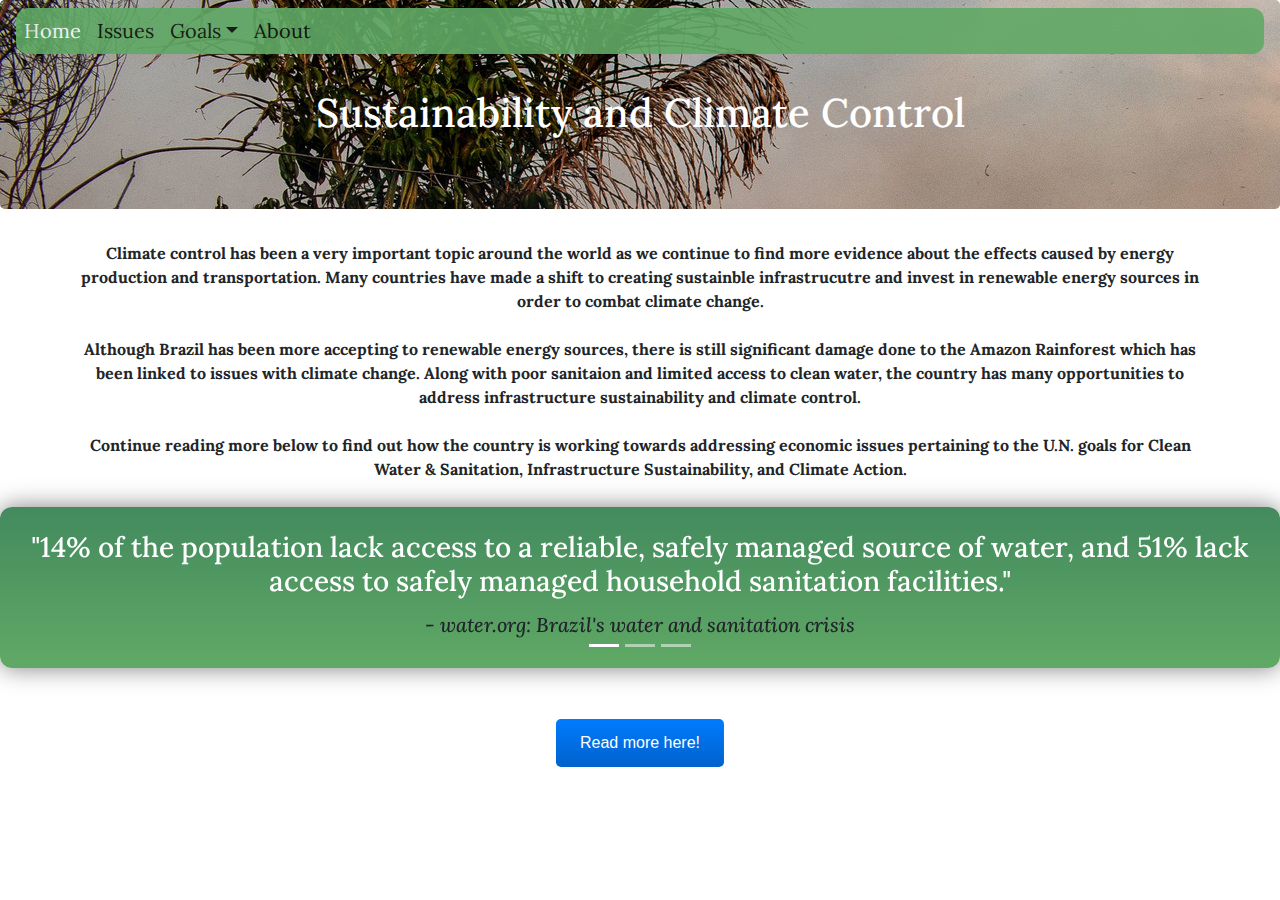
<file: ungoal3.html>
<!DOCTYPE html>
<html>

<head>
	<meta charset="utf-8">
	<meta name="viewport" content="width=device-width, initial-scale=1">
	<meta http-equiv="X-UA-Compatible" content="IE=edge">
	<title>UN Goals: Sustainability and Climate Control</title>
	<link href="index.css" rel="stylesheet" type="text/css" />
	<link href='https://fonts.googleapis.com/css?family=Lora' rel='stylesheet'>
	<link rel="stylesheet" href="https://maxcdn.bootstrapcdn.com/bootstrap/4.0.0/css/bootstrap.min.css">
	<script src="https://ajax.googleapis.com/ajax/libs/jquery/3.3.1/jquery.min.js"></script>
	<script src="https://cdnjs.cloudflare.com/ajax/libs/popper.js/1.12.9/umd/popper.min.js"></script>
	<script src="https://maxcdn.bootstrapcdn.com/bootstrap/4.0.0/js/bootstrap.min.js"></script>
	<script src="script.js"></script>


</head>

<!-- START OF THE NAV BAR -->
<nav class="navbar fixed-top navbar-expand-lg navbar-light ">

	<button type="button" class="navbar-toggler" data-toggle="collapse" data-target="#myNavMenu"
		aria-controls="myNavMenu" aria-expanded="false" aria-label="Toggle Navigation">
		<span class="navbar-toggler-icon"></span>
	</button>

	<div class="collapse navbar-collapse" id="myNavMenu">
		<ul class="navbar-nav mr-auto active">
			<li class="nav-item active">
				<a class="nav-link" href="index.html " style="color: white;">Home</a>
			</li>
			<li class="nav-item active">
				<a class="nav-link" href="issues1.html">Issues</a>
			</li>
			<li class="nav-item dropdown active">
				<a class="nav-link dropdown-toggle" href="#" role="button" data-toggle="dropdown" aria-expanded="false">
					Goals</a>
				<ul class="dropdown-menu">
					<li><a class="dropdown-item" href="ungoal1.html"> Quality of Life </a></li>
					<li><a class="dropdown-item" href="ungoal2.html"> Economic Conditions </a></li>
					<li><a class="dropdown-item" href="ungoal3.html"> Sustainability and Climate Control </a></li>
				</ul>
			</li>

			<li class="nav-item active">
				<a class="nav-link" href="About.html">About</a>
			</li>
		</ul>
	</div>

</nav>
<!-- END OF THE NAVBAR-->

<body>

	<!-- 	introduction message + JUMBOTRON -->
	<div class="jumbotron" style="background-image: url('img/carouselimg1.jpg'); height: 200;">
		<div>
			<h1 style="color: #fff; text-align: center; padding-top: 25px;"> Sustainability and Climate Control</h1>
		</div>
	</div>
	<p style="text-align: center;  padding-left: 75px; padding-right: 75px; padding-bottom: 15px;">
		<strong>Climate control has been a very important topic around the world as we continue to find more evidence
			about the effects caused by energy production and transportation. Many countries have made a shift to
			creating sustainble infrastrucutre and invest in renewable energy sources in order to combat climate
			change.</strong>
		<br>
		<br>
		<strong>Although Brazil has been more accepting to renewable energy sources, there is still significant damage
			done to the Amazon Rainforest which has been linked to issues with climate change. Along with poor sanitaion
			and limited access to clean water, the country has many opportunities to address infrastructure
			sustainability and climate control.</strong>
		<br>
		<br>
		<strong>Continue reading more below to find out how the country is working towards addressing economic issues
			pertaining to the U.N. goals for Clean Water & Sanitation, Infrastructure Sustainability, and Climate
			Action.</strong>

	</p>
	</div>
	<!-- 	end of intro message -->

	<!-- 	start of facts carousel -->
	<div id="carouselText1" class="carousel slide" data-ride="carousel" data-interval="5000">

		<ol class="carousel-indicators">
			<li data-target="#carouselText1" data-slide-to="0" class="active"></li>
			<li data-target="#carouselText1" data-slide-to="1"></li>
			<li data-target="#carouselText1" data-slide-to="2"></li>
		</ol>

		<div class="carousel-innerFacts">

			<div class="carousel-item active mt-4 mb-3">
				<h3 align="center" style="color: #fff;">"14% of the population lack access to a
					reliable, safely managed source of water, and 51% lack access to safely managed
					household sanitation facilities."</h3>
				<h5 align="center"><em>- water.org: Brazil's water and sanitation crisis</em></h5>
			</div>


			<div class="carousel-item mt-4 mb-3">
				<h3 align="center" style="color: #fff;">"The largest rainforest in the world, the Amazon rainforest in
					Brazil, covers 6.7 million square KM."</h3>
				<h5 align="center"><em>- WWF.org: Facts about the Amazon</em></h5>
			</div>

			<div class="carousel-item mt-4 mb-3">
				<h3 align="center" style="color: #fff;">"From 1900 to 2016, the country experienced 142 floods which
					accumulated an economic loss of over $6.1 billion"</h3>
				<h5 align="center"><em>- worldbank.org: Brazil's natural Vulnerability</em></h5>
			</div>

		</div>

	</div>
	<!--end of carousel-->

	<button id="revealBtn" type="button" class="btn">Read more here!</button>

	<!-- Start of goals container -->
	<div class="UNgoals3">
		<div class="container">
			<a id="toBottom" href="#toTop">Bottom</a>
			<div class="card-deck">
				<!-- Water & Sanitation goal -->
				<div class="education">
					<h1>Clean Water & Sanitation</h1>
					<p><img align="right" src="img/cleanWaterImg.jpg" alt="Water in Brazil" class="waterImg">
						Brazil faces significant challenges in providing access to clean water and sanitation to its
						population. While the country has made progress in recent years, millions of people still lack
						access to basic sanitation services, and water quality is often poor, particularly in rural
						areas. One of the biggest issues in Brazil's access to clean water and sanitation is the unequal
						distribution of resources, which is largely due to income disparities. Poorer communities are
						more likely to lack access to these services, which can lead to serious health problems such as
						the spread of waterborne diseases. Inadequate sanitation also contributes to environmental
						pollution and poor living conditions.
						<br>
						<br>
						During the 2016 Olympic Games in Rio de Janeiro, there were concerns about the city's water
						quality, particularly in the Guanabara Bay area where sailing events were held. The bay had long
						been polluted by sewage, and despite promises by the Brazilian government to clean it up before
						the games, many athletes raised concerns about the water quality.
						<br>
						<br>
						To address these challenges, Brazil has implemented a number of programs and initiatives aimed
						at improving access to clean water and sanitation. The government has invested in
						water treatment plants, expanded water supply networks, and implemented programs to promote
						sustainable sanitation practices. However, more work is needed to ensure that all communities in
						Brazil have access to these basic services.
					</p>
				</div>
			</div>

			<!-- Susatinability goal -->
			<div class="card-deck">
				<div class="poverty">
					<h1>Infrastructure Sustainability</h1>
					<p><img align="left" src="img/infrastructure.jpg" alt="Infrastructure in Brazil"
							class="infrastrucureImg">
						Brazil faces various challenges related to infrastructure sustainability. The country is prone
						to natural
						disasters, such as floods and landslides, which can cause severe damage to infrastructure,
						disrupt transportation networks, and harm the environment.
						<br>
						<br>
						To address these challenges, Brazil has made investments into infrastructure that prioritize
						sustainability and disaster risk reduction. The country has implemented programs to
						improve water management, including the construction of water treatment plants and the
						implementation of water conservation measures. Brazil has established policies to encourage
						the use of renewable energy sources, such as wind and solar power, to reduce its reliance on
						fossil fuels.
						<br>
						<br>
						Additionally, Brazil has made significant efforts to improve its transportation infrastructure,
						including expanding and upgrading its road and rail networks. The country has invested in
						public transportation systems, such as buses and subways, to reduce traffic congestion and
						promote sustainable transportation options. To further promote sustainable infrastructure,
						Brazil has also established regulations and
						standards for green building practices and sustainable construction materials. These efforts
						have helped to reduce the environmental impact of infrastructure development and improve the
						resilience of the country's built environment to natural disasters.
					</p>
				</div>
			</div>

			<!-- Climate Action goal -->
			<div class="card-deck">
				<div class="housing">
					<h1>Climate & Natural Environment</h1>
					<p><img align="right" src="img/26.jpg" alt="Environment in Brazil" class="environmentImg">
						Brazil is home to a diverse range of natural environments, including the Amazon rainforest, the
						largest rainforest in the world. However, Brazil has been facing a number of
						environmental challenges, particularly related to deforestation, which can have serious
						consequences for both the environment and people. One of the main drivers of deforestation in
						Brazil is the expansion of agriculture and livestock
						production, as well as mining. This has led to the destruction of large areas of the
						Amazon rainforest, which is a vital carbon sink and home to countless plant and animal species.
						Deforestation not only contributes to climate change by releasing large amounts of carbon into
						the atmosphere, but it can also disrupt local weather patterns, leading to droughts and other
						extreme weather events. Climate change is also having an impact on Brazil, with rising
						temperatures and changing precipitation patterns leading to more frequent and severe droughts,
						floods, and storms. These events can have devastating consequences for communities, particularly
						those that rely on agriculture or fishing for their livelihoods.
						<br>
						<br>
						Brazil is also home to a number of vulnerable populations, like indigenous communities, who
						are particularly at risk from the impacts of deforestation and climate change. Indigenous
						communities in Brazil have been facing numerous challenges for decades. The Brazilian
						Constitution recognizes the rights of indigenous peoples and guarantees their protection, but
						these protections are not always upheld in practice. Addressing these
						issues will require a concerted effort from both the government and private sector, as well as
						help from local communities. It will also require a
						commitment to sustainable development and investing in renewable energy sources and
						infrastructure that can help mitigate the impact of climate change and deforestation.
					</p>
				</div>


			</div> <!-- end of card deck div -->
			<a id="toTop" href="#">Top</a>
		</div> <!-- end of container div -->
	</div> <!-- end of UNgoals1 div -->
</body>

</html>
</file>
<file: index.css>
html {
  height: 100%;
  width: 100%;
}
/* start of sarra's work */

/*text font change css info*/ 
p, h1, h2, h3, h4, h5, body, div, .h1, .h2, .h3, .h4, .h5 { 
  font-family: 'Lora';
}
#title{
  font-family: 'Lora';
  text-align: center;
}

/*nav bar css info*/ 
nav{   
  opacity: 90%;
  display:block;
  font-family: 'Lora';
  text-align: center;
	font-size: 20px;
  font-weight: lighter;
	color: #000000;
	padding: 16px 18px;
  text-decoration: none;
}

nav a
{
  display:block;
  font-family: 'Lora';
  text-align: center;
	font-size: 20px;
	color: #ffffff;
	padding: 16px 18px;
	text-decoration: none;
} 
#myNavMenu
{
   border-radius: 12px;
   background-color: #60a965;
}

/*sarra image work*/ 

/*GROW  + black and white images */
.grow, .bw {

  width: 100%;
  height: 100%;
  -webkit-transition: all 1s ease;
     -moz-transition: all 1s ease;
       -o-transition: all 1s ease;
      -ms-transition: all 1s ease;
          transition: all 1s ease;
}

.grow:hover {
  width: 103%;
  height: 103%;
}
    .hover-zoomin img {
      width: 100%;
      height: auto;
      -webkit-transition: all 0.5s ease-in-out;
      -moz-transition: all 0.5s ease-in-out;
      -o-transition: all 0.5s ease-in-out;
      -ms-transition: all 0.5s ease-in-out;
      transition: all 0.5s ease-in-out;
    }
    .hover-zoomin:hover img {
      -webkit-transform: scale(1.1);
      -moz-transform: scale(1.1);
      -o-transform: scale(1.1);
      -ms-transform: scale(1.1);
      transform: scale(1.1);
    }
.morph {
  -webkit-transition: all 0.5s ease;
     -moz-transition: all 0.5s ease;
       -o-transition: all 0.5s ease;
      -ms-transition: all 0.5s ease;
          transition: all 0.5s ease;
}
 
.morph:hover {
  border-radius: 50%;
  
}  
.bw:hover {
  -webkit-filter: grayscale(100%);
}
.fact1para{
  float: left;
}
.imgfacts1{
  float:left;
}


/* end of sarra's work */

/* stuff for the page, ungoals1-3, Mark E*/
#introMsg h1
{
  font-family: 'Lora';
	text-decoration: underline #0066CC;
	text-align: center;
	margin-top: 60px;
	color: #FEDF00;

}

#introMsg p
{
	color: #000;
	text-align: center;
}

.UNgoals1, .UNgoals2, .UNgoals3
{
	margin-top: 100px;
	display: none;
}

.UNgoals1 h1, .UNgoals2 h1, .UNgoals3 h1
{
	color: #0055ff;
	text-decoration: underline #FEDF00;
    font-family: 'Lora';
}

.container
{
	border: 4px dotted #60a965;
	width: auto;
	height: auto;
}

.carousel-innerFacts
{
	background-color: #60a965;
	box-shadow: 0px 0px 25px rgba(0, 0, 0, 0.5);
    transform: translatey(-5px);
	background: linear-gradient(to bottom, #438a5e, #60a965);
	display: flex;
	justify-content: center;
	height: auto;
	border-radius: 12px;
	overflow: hidden;
}

.carousel-item h5
{
	padding: 7px;
}

.UNgoals1 img, .UNgoals2 img, .UNgoals3 img
{
	border: 7px inset #60a965;
    width: auto;
    height: 200px; 
}

#revealBtn {
	position: relative;
	top: 50%;
	left: 50%;
	transform: translate(-50%, -50%);
	margin-top: 70px;
	background: linear-gradient(to bottom, #007bff, #0062cc); 
	border: none;
	color: white;
	padding: 12px 24px;
	text-align: center;
	text-decoration: none;
	display: inline-block;
	font-size: 16px;
	border-radius: 5px;
	cursor: pointer;
}

.poverty, .crime
{
	clear: both;
	text-align: right;
}

.housing
{
	clear: both;
}

.eduImg, .povertyImg, .housingImg, .crimeImg
{
	margin-left: 20px;
    margin-bottom: 20px;
	display: block;
}

.eduGraphImg, .wealthImg, .housePrice, .crimeRates
{
	display: none;
}

.card-deck {
  box-shadow: 0px 4px 8px rgba(0, 0, 0, 0.2);
	padding: 10px;
}

.creators
{
	text-align: center;
	animation: fadeIn 3s;
}


.img-fluid
{
	width: 470px;
	height: 250px;
	animation: fadeIn 4s;

}

.myinfo
{
	width: 100%;
	height: 300px;
	animation: fadeIn 5s;
  display: block;
}

@keyframes fadeIn 
{
    0% { opacity: 0; }
    100% { opacity: 1; }
}
/*end of .UNgoals1-3 Mark E*/

/* about page*/
.source{
  text-align: center;

}
.resource{
  text-align: center;

}

.info{
    text-align: center;
}
</file>
